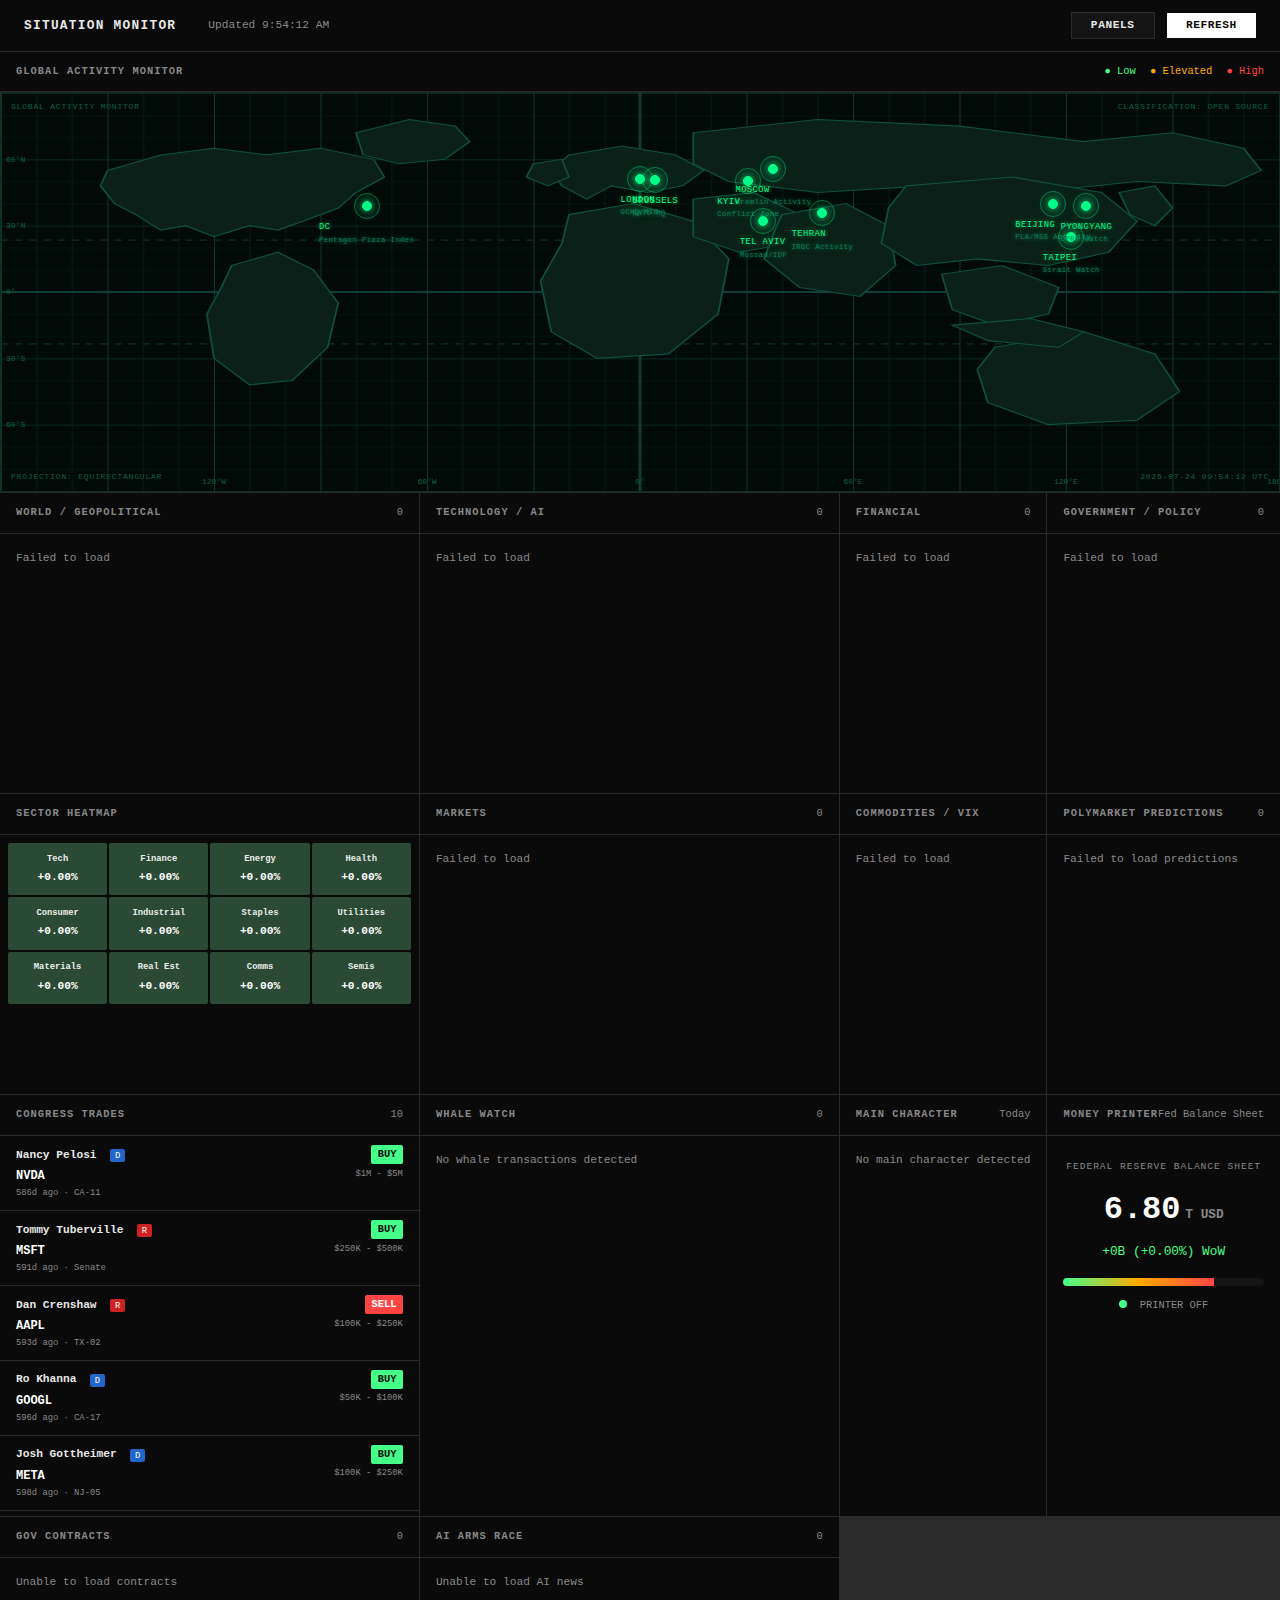
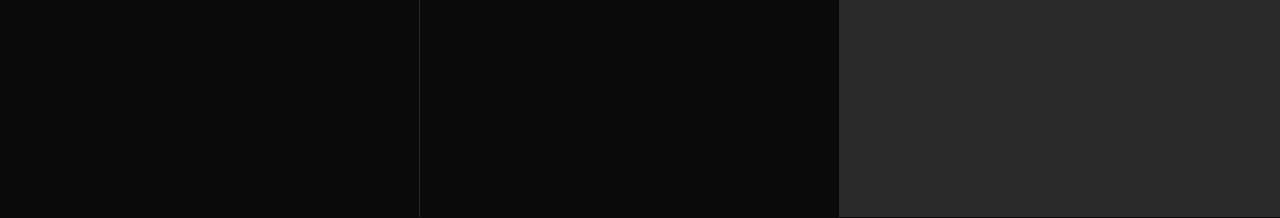
<file: index.html>
<!DOCTYPE html>
<html lang="en">
<head>
    <meta charset="UTF-8">
    <meta name="viewport" content="width=device-width, initial-scale=1.0">
    <title>Situation Monitor</title>
    <style>
        * {
            margin: 0;
            padding: 0;
            box-sizing: border-box;
        }

        :root {
            --bg: #0a0a0a;
            --surface: #141414;
            --border: #2a2a2a;
            --text: #e8e8e8;
            --text-dim: #888;
            --accent: #fff;
            --red: #ff4444;
            --green: #44ff88;
            --yellow: #ffaa00;
        }

        body {
            font-family: 'SF Mono', 'Monaco', 'Inconsolata', 'Fira Code', monospace;
            background: var(--bg);
            color: var(--text);
            font-size: 12px;
            line-height: 1.5;
        }

        .header {
            position: sticky;
            top: 0;
            background: var(--bg);
            border-bottom: 1px solid var(--border);
            padding: 0.75rem 1.5rem;
            display: flex;
            justify-content: space-between;
            align-items: center;
            z-index: 100;
        }

        .header-left {
            display: flex;
            align-items: center;
            gap: 2rem;
        }

        .title {
            font-size: 0.8rem;
            font-weight: bold;
            letter-spacing: 0.1em;
            text-transform: uppercase;
        }

        .status {
            font-size: 0.7rem;
            color: var(--text-dim);
        }

        .status.loading {
            color: var(--accent);
        }

        .header-right {
            display: flex;
            align-items: center;
            gap: 0.75rem;
        }

        .refresh-btn, .settings-btn {
            background: var(--accent);
            color: var(--bg);
            border: none;
            padding: 0.4rem 1.2rem;
            font-family: inherit;
            font-size: 0.7rem;
            font-weight: bold;
            letter-spacing: 0.05em;
            text-transform: uppercase;
            cursor: pointer;
            transition: opacity 0.2s;
        }

        .settings-btn {
            background: var(--surface);
            color: var(--text);
            border: 1px solid var(--border);
        }

        .refresh-btn:hover, .settings-btn:hover {
            opacity: 0.8;
        }

        .refresh-btn:disabled {
            opacity: 0.5;
            cursor: not-allowed;
        }

        /* Settings Modal */
        .settings-modal {
            display: none;
            position: fixed;
            top: 0;
            left: 0;
            right: 0;
            bottom: 0;
            background: rgba(0,0,0,0.8);
            z-index: 1000;
            justify-content: center;
            align-items: center;
        }

        .settings-modal.open {
            display: flex;
        }

        .settings-content {
            background: var(--bg);
            border: 1px solid var(--border);
            padding: 1.5rem;
            max-width: 400px;
            width: 90%;
            max-height: 80vh;
            overflow-y: auto;
        }

        .settings-title {
            font-size: 0.8rem;
            font-weight: bold;
            letter-spacing: 0.1em;
            text-transform: uppercase;
            margin-bottom: 1rem;
            padding-bottom: 0.75rem;
            border-bottom: 1px solid var(--border);
        }

        .settings-section {
            margin-bottom: 1rem;
        }

        .settings-section-title {
            font-size: 0.65rem;
            color: var(--text-dim);
            text-transform: uppercase;
            letter-spacing: 0.1em;
            margin-bottom: 0.5rem;
        }

        .panel-toggle-item {
            display: flex;
            align-items: center;
            justify-content: space-between;
            padding: 0.5rem 0;
            border-bottom: 1px solid var(--border);
        }

        .panel-toggle-item label {
            font-size: 0.75rem;
            cursor: pointer;
        }

        .toggle-switch {
            position: relative;
            width: 36px;
            height: 20px;
            background: var(--surface);
            border-radius: 10px;
            cursor: pointer;
            transition: background 0.2s;
        }

        .toggle-switch.on {
            background: var(--green);
        }

        .toggle-switch::after {
            content: '';
            position: absolute;
            top: 2px;
            left: 2px;
            width: 16px;
            height: 16px;
            background: var(--text);
            border-radius: 50%;
            transition: transform 0.2s;
        }

        .toggle-switch.on::after {
            transform: translateX(16px);
        }

        .settings-close {
            margin-top: 1rem;
            width: 100%;
            padding: 0.6rem;
            background: var(--accent);
            color: var(--bg);
            border: none;
            font-family: inherit;
            font-size: 0.7rem;
            font-weight: bold;
            letter-spacing: 0.05em;
            text-transform: uppercase;
            cursor: pointer;
        }

        .dashboard {
            display: grid;
            grid-template-columns: repeat(4, 1fr);
            grid-template-rows: auto auto;
            gap: 1px;
            background: var(--border);
        }

        .panel {
            background: var(--bg);
            display: flex;
            flex-direction: column;
            min-height: 300px;
            transition: min-height 0.2s, opacity 0.2s;
        }

        .panel.hidden {
            min-height: 0;
            display: none;
        }

        .panel.wide {
            grid-column: span 2;
        }

        .panel-header {
            padding: 0.75rem 1rem;
            border-bottom: 1px solid var(--border);
            display: flex;
            justify-content: space-between;
            align-items: center;
            cursor: pointer;
            user-select: none;
        }

        .panel-header:hover {
            background: var(--surface);
        }

        .panel-header-left {
            display: flex;
            align-items: center;
            gap: 0.5rem;
        }

        .panel-toggle {
            font-size: 0.6rem;
            color: var(--text-dim);
            transition: transform 0.2s;
        }

        .panel.collapsed .panel-toggle {
            transform: rotate(-90deg);
        }

        .panel-title {
            font-size: 0.65rem;
            font-weight: bold;
            letter-spacing: 0.1em;
            text-transform: uppercase;
            color: var(--text-dim);
        }

        .panel-count {
            font-size: 0.65rem;
            color: var(--text-dim);
        }

        .panel-content {
            flex: 1;
            overflow-y: auto;
            max-height: 380px;
            transition: max-height 0.2s;
        }

        .panel.collapsed .panel-content {
            max-height: 0;
            overflow: hidden;
        }

        .panel.collapsed {
            min-height: auto;
        }

        .item {
            padding: 0.6rem 1rem;
            border-bottom: 1px solid var(--border);
            cursor: pointer;
            transition: background 0.2s;
        }

        .item:hover {
            background: var(--surface);
        }

        .item.alert {
            border-left: 2px solid var(--yellow);
        }

        .item-source {
            font-size: 0.55rem;
            color: var(--text-dim);
            text-transform: uppercase;
            letter-spacing: 0.05em;
            margin-bottom: 0.15rem;
        }

        .item-title {
            font-size: 0.75rem;
            font-weight: normal;
            color: var(--text);
            text-decoration: none;
            display: block;
        }

        .item-title:hover {
            color: var(--accent);
        }

        .item-time {
            font-size: 0.55rem;
            color: var(--text-dim);
            margin-top: 0.3rem;
        }

        .alert-tag {
            font-size: 0.5rem;
            background: var(--yellow);
            color: var(--bg);
            padding: 0.1rem 0.3rem;
            margin-left: 0.5rem;
            font-weight: bold;
        }

        /* Markets Panel */
        .market-item {
            padding: 0.5rem 1rem;
            border-bottom: 1px solid var(--border);
            display: flex;
            justify-content: space-between;
            align-items: center;
        }

        .market-name {
            font-size: 0.7rem;
            font-weight: bold;
        }

        .market-symbol {
            font-size: 0.55rem;
            color: var(--text-dim);
        }

        .market-data {
            text-align: right;
        }

        .market-price {
            font-size: 0.75rem;
            font-weight: bold;
        }

        .market-change {
            font-size: 0.65rem;
        }

        .market-change.up {
            color: var(--green);
        }

        .market-change.down {
            color: var(--red);
        }

        /* Sector Heatmap */
        .heatmap {
            display: grid;
            grid-template-columns: repeat(4, 1fr);
            gap: 2px;
            padding: 0.5rem;
        }

        .heatmap-cell {
            padding: 0.6rem 0.4rem;
            text-align: center;
            font-size: 0.6rem;
            font-weight: bold;
            border-radius: 2px;
        }

        .heatmap-cell .sector-name {
            font-size: 0.55rem;
            opacity: 0.9;
            margin-bottom: 0.2rem;
        }

        .heatmap-cell .sector-change {
            font-size: 0.7rem;
        }

        .heatmap-cell.up-3 { background: #0d5a2d; color: #fff; }
        .heatmap-cell.up-2 { background: #157a3c; color: #fff; }
        .heatmap-cell.up-1 { background: #1d9a4b; color: #fff; }
        .heatmap-cell.up-0 { background: #2a4a35; color: #fff; }
        .heatmap-cell.down-0 { background: #4a2a2a; color: #fff; }
        .heatmap-cell.down-1 { background: #8a3a3a; color: #fff; }
        .heatmap-cell.down-2 { background: #aa3333; color: #fff; }
        .heatmap-cell.down-3 { background: #cc2222; color: #fff; }

        /* Polymarket */
        .prediction-item {
            padding: 0.6rem 1rem;
            border-bottom: 1px solid var(--border);
            display: flex;
            justify-content: space-between;
            align-items: center;
            gap: 1rem;
        }

        .prediction-question {
            font-size: 0.75rem;
            flex: 1;
            color: var(--text);
        }

        .prediction-odds {
            display: flex;
            gap: 0.5rem;
            flex-shrink: 0;
        }

        .prediction-yes, .prediction-no {
            padding: 0.25rem 0.5rem;
            font-size: 0.65rem;
            font-weight: bold;
            border-radius: 2px;
        }

        .prediction-yes {
            background: var(--green);
            color: var(--bg);
        }

        .prediction-no {
            background: var(--red);
            color: #fff;
        }

        .prediction-volume {
            font-size: 0.55rem;
            color: var(--text-dim);
            margin-top: 0.25rem;
        }

        .error-msg {
            padding: 1rem;
            color: var(--text-dim);
            font-size: 0.7rem;
        }

        /* Global Map - Situation Room Style */
        .world-map {
            width: 100%;
            height: 400px;
            position: relative;
            background: #020a08;
            overflow: hidden;
            border: 1px solid #0a3020;
        }

        .world-map::before {
            content: '';
            position: absolute;
            top: 0;
            left: 0;
            right: 0;
            bottom: 0;
            background: repeating-linear-gradient(
                0deg,
                transparent,
                transparent 2px,
                rgba(0, 40, 30, 0.03) 2px,
                rgba(0, 40, 30, 0.03) 4px
            );
            pointer-events: none;
            z-index: 10;
        }

        .world-map svg {
            position: absolute;
            top: 0;
            left: 0;
            width: 100%;
            height: 100%;
        }

        .coord-label {
            position: absolute;
            font-size: 0.5rem;
            color: #0f6040;
            font-family: 'SF Mono', monospace;
            pointer-events: none;
            z-index: 5;
        }

        .coord-label.lat {
            left: 5px;
            transform: translateY(-50%);
        }

        .coord-label.lon {
            bottom: 3px;
            transform: translateX(-50%);
        }

        .map-corner-label {
            position: absolute;
            font-size: 0.5rem;
            color: #0f6040;
            font-family: 'SF Mono', monospace;
            letter-spacing: 0.1em;
            z-index: 15;
        }

        .map-corner-label.tl { top: 8px; left: 10px; }
        .map-corner-label.tr { top: 8px; right: 10px; }
        .map-corner-label.bl { bottom: 8px; left: 10px; }
        .map-corner-label.br { bottom: 8px; right: 10px; }

        .hotspot {
            position: absolute;
            transform: translate(-50%, -50%);
            pointer-events: none;
            z-index: 20;
        }

        .hotspot-dot {
            width: 10px;
            height: 10px;
            border-radius: 50%;
            position: relative;
            border: 1px solid;
        }

        .hotspot-dot::before {
            content: '';
            position: absolute;
            top: 50%;
            left: 50%;
            transform: translate(-50%, -50%);
            width: 100%;
            height: 100%;
            border-radius: 50%;
            animation: pulse-ring 2s ease-out infinite;
        }

        .hotspot-dot::after {
            content: '';
            position: absolute;
            top: 50%;
            left: 50%;
            transform: translate(-50%, -50%);
            width: 24px;
            height: 24px;
            border-radius: 50%;
            border: 1px solid;
            opacity: 0.4;
        }

        .hotspot.low .hotspot-dot {
            background: #00ff88;
            border-color: #00ff88;
            box-shadow: 0 0 10px #00ff88, 0 0 20px rgba(0,255,136,0.3);
        }
        .hotspot.low .hotspot-dot::before { background: #00ff88; }
        .hotspot.low .hotspot-dot::after { border-color: #00ff88; }

        .hotspot.elevated .hotspot-dot {
            background: #ffcc00;
            border-color: #ffcc00;
            box-shadow: 0 0 10px #ffcc00, 0 0 20px rgba(255,204,0,0.3);
        }
        .hotspot.elevated .hotspot-dot::before { background: #ffcc00; }
        .hotspot.elevated .hotspot-dot::after { border-color: #ffcc00; }

        .hotspot.high .hotspot-dot {
            background: #ff3333;
            border-color: #ff3333;
            box-shadow: 0 0 15px #ff3333, 0 0 30px rgba(255,51,51,0.4);
            animation: glow-high 1s ease-in-out infinite alternate;
        }
        .hotspot.high .hotspot-dot::before { background: #ff3333; }
        .hotspot.high .hotspot-dot::after { border-color: #ff3333; animation: target-lock 1.5s linear infinite; }

        @keyframes pulse-ring {
            0% { width: 100%; height: 100%; opacity: 0.6; }
            100% { width: 250%; height: 250%; opacity: 0; }
        }

        @keyframes glow-high {
            from { box-shadow: 0 0 10px #ff3333, 0 0 20px rgba(255,51,51,0.3); }
            to { box-shadow: 0 0 20px #ff3333, 0 0 40px rgba(255,51,51,0.5); }
        }

        @keyframes target-lock {
            from { transform: translate(-50%, -50%) rotate(0deg); }
            to { transform: translate(-50%, -50%) rotate(360deg); }
        }

        .hotspot-label {
            position: absolute;
            top: 20px;
            left: 50%;
            transform: translateX(-50%);
            font-size: 0.55rem;
            font-family: 'SF Mono', monospace;
            color: #00ff88;
            white-space: nowrap;
            text-shadow: 0 0 5px rgba(0,255,136,0.5);
            text-transform: uppercase;
            letter-spacing: 0.05em;
        }

        .hotspot.elevated .hotspot-label { color: #ffcc00; text-shadow: 0 0 5px rgba(255,204,0,0.5); }
        .hotspot.high .hotspot-label { color: #ff3333; text-shadow: 0 0 5px rgba(255,51,51,0.5); }

        .hotspot-info {
            font-size: 0.45rem;
            color: #0a8060;
            text-transform: none;
        }

        .loading-msg {
            padding: 1rem;
            color: var(--text-dim);
            font-size: 0.7rem;
            animation: pulse 1.5s ease-in-out infinite;
        }

        @keyframes pulse {
            0%, 100% { opacity: 0.5; }
            50% { opacity: 1; }
        }

        /* Congressional Trades */
        .congress-item {
            padding: 0.6rem 1rem;
            border-bottom: 1px solid var(--border);
            display: flex;
            justify-content: space-between;
            align-items: flex-start;
            gap: 0.75rem;
        }

        .congress-info {
            flex: 1;
            min-width: 0;
        }

        .congress-name {
            font-size: 0.7rem;
            font-weight: bold;
            color: var(--text);
        }

        .congress-party {
            font-size: 0.55rem;
            padding: 0.1rem 0.3rem;
            border-radius: 2px;
            margin-left: 0.4rem;
        }

        .congress-party.D { background: #2266cc; color: #fff; }
        .congress-party.R { background: #cc2222; color: #fff; }
        .congress-party.I { background: #666; color: #fff; }

        .congress-ticker {
            font-size: 0.75rem;
            font-weight: bold;
            color: var(--accent);
            margin-top: 0.2rem;
        }

        .congress-meta {
            font-size: 0.55rem;
            color: var(--text-dim);
            margin-top: 0.15rem;
        }

        .congress-type {
            text-align: right;
        }

        .congress-action {
            font-size: 0.65rem;
            font-weight: bold;
            padding: 0.2rem 0.4rem;
            border-radius: 2px;
        }

        .congress-action.buy { background: var(--green); color: var(--bg); }
        .congress-action.sell { background: var(--red); color: #fff; }

        .congress-amount {
            font-size: 0.55rem;
            color: var(--text-dim);
            margin-top: 0.25rem;
        }

        /* Whale Watch */
        .whale-item {
            padding: 0.6rem 1rem;
            border-bottom: 1px solid var(--border);
        }

        .whale-header {
            display: flex;
            justify-content: space-between;
            align-items: center;
        }

        .whale-coin {
            font-size: 0.7rem;
            font-weight: bold;
        }

        .whale-amount {
            font-size: 0.75rem;
            font-weight: bold;
            color: var(--accent);
        }

        .whale-usd {
            font-size: 0.55rem;
            color: var(--text-dim);
        }

        .whale-flow {
            font-size: 0.6rem;
            color: var(--text-dim);
            margin-top: 0.2rem;
            display: flex;
            align-items: center;
            gap: 0.3rem;
        }

        .whale-flow .arrow {
            color: var(--yellow);
        }

        /* Main Character */
        .main-char-display {
            padding: 1.5rem 1rem;
            text-align: center;
        }

        .main-char-label {
            font-size: 0.6rem;
            color: var(--text-dim);
            text-transform: uppercase;
            letter-spacing: 0.1em;
            margin-bottom: 0.5rem;
        }

        .main-char-name {
            font-size: 1.5rem;
            font-weight: bold;
            color: var(--accent);
            margin-bottom: 0.3rem;
        }

        .main-char-count {
            font-size: 0.7rem;
            color: var(--text-dim);
        }

        .main-char-list {
            margin-top: 1rem;
            padding-top: 1rem;
            border-top: 1px solid var(--border);
        }

        .char-row {
            display: flex;
            justify-content: space-between;
            padding: 0.35rem 1rem;
            font-size: 0.7rem;
        }

        .char-row .rank {
            color: var(--text-dim);
            width: 1.5rem;
        }

        .char-row .name {
            flex: 1;
        }

        .char-row .mentions {
            color: var(--text-dim);
        }

        /* Contracts */
        .contract-item {
            padding: 0.6rem 1rem;
            border-bottom: 1px solid var(--border);
        }

        .contract-agency {
            font-size: 0.55rem;
            color: var(--text-dim);
            text-transform: uppercase;
            letter-spacing: 0.05em;
        }

        .contract-desc {
            font-size: 0.75rem;
            color: var(--text);
            margin-top: 0.2rem;
        }

        .contract-meta {
            display: flex;
            justify-content: space-between;
            margin-top: 0.3rem;
        }

        .contract-vendor {
            font-size: 0.6rem;
            color: var(--text-dim);
        }

        .contract-value {
            font-size: 0.7rem;
            font-weight: bold;
            color: var(--green);
        }

        /* AI Tracker */
        .ai-item {
            padding: 0.6rem 1rem;
            border-bottom: 1px solid var(--border);
        }

        .ai-source {
            font-size: 0.55rem;
            color: var(--text-dim);
            text-transform: uppercase;
            letter-spacing: 0.05em;
        }

        .ai-title {
            font-size: 0.75rem;
            color: var(--text);
            margin-top: 0.15rem;
        }

        .ai-date {
            font-size: 0.55rem;
            color: var(--text-dim);
            margin-top: 0.2rem;
        }

        /* Money Printer Gauge */
        .printer-gauge {
            padding: 1.5rem 1rem;
            text-align: center;
        }

        .printer-label {
            font-size: 0.6rem;
            color: var(--text-dim);
            text-transform: uppercase;
            letter-spacing: 0.1em;
            margin-bottom: 0.75rem;
        }

        .printer-value {
            font-size: 2rem;
            font-weight: bold;
            color: var(--accent);
        }

        .printer-unit {
            font-size: 0.8rem;
            color: var(--text-dim);
            margin-left: 0.3rem;
        }

        .printer-change {
            font-size: 0.8rem;
            margin-top: 0.5rem;
        }

        .printer-change.up { color: var(--red); }
        .printer-change.down { color: var(--green); }

        .printer-bar {
            margin-top: 1rem;
            height: 8px;
            background: var(--surface);
            border-radius: 4px;
            overflow: hidden;
        }

        .printer-fill {
            height: 100%;
            background: linear-gradient(90deg, var(--green), var(--yellow), var(--red));
            transition: width 0.5s ease;
        }

        .printer-status {
            margin-top: 0.75rem;
            font-size: 0.65rem;
            color: var(--text-dim);
        }

        .printer-indicator {
            display: inline-block;
            width: 8px;
            height: 8px;
            border-radius: 50%;
            margin-right: 0.4rem;
            animation: blink 1s infinite;
        }

        .printer-indicator.on { background: var(--red); }
        .printer-indicator.off { background: var(--green); }

        @keyframes blink {
            0%, 100% { opacity: 1; }
            50% { opacity: 0.4; }
        }

        .section-divider {
            padding: 0.4rem 1rem;
            background: var(--surface);
            font-size: 0.55rem;
            font-weight: bold;
            letter-spacing: 0.1em;
            text-transform: uppercase;
            color: var(--text-dim);
        }

        @media (max-width: 1400px) {
            .dashboard {
                grid-template-columns: repeat(2, 1fr);
            }
            .panel.wide {
                grid-column: span 1;
            }
        }

        @media (max-width: 768px) {
            .dashboard {
                grid-template-columns: 1fr;
            }

            .header {
                padding: 0.75rem 1rem;
            }

            .panel-content {
                max-height: 350px;
            }
        }
    </style>
</head>
<body>
    <header class="header">
        <div class="header-left">
            <h1 class="title">Situation Monitor</h1>
            <span class="status" id="status">Ready</span>
        </div>
        <div class="header-right">
            <button class="settings-btn" onclick="toggleSettings()">Panels</button>
            <button class="refresh-btn" id="refreshBtn" onclick="refreshAll()">Refresh</button>
        </div>
    </header>

    <!-- Settings Modal -->
    <div class="settings-modal" id="settingsModal" onclick="if(event.target === this) toggleSettings()">
        <div class="settings-content">
            <div class="settings-title">Panel Settings</div>
            <div class="settings-section">
                <div class="settings-section-title">Toggle Panels</div>
                <div id="panelToggles"></div>
            </div>
            <button class="settings-close" onclick="toggleSettings()">Close</button>
        </div>
    </div>

    <main class="dashboard">
        <!-- Global Intelligence Map -->
        <section class="panel" data-panel="map" style="grid-column: span 4;">
            <div class="panel-header">
                <span class="panel-title">Global Activity Monitor</span>
                <span class="panel-count" id="mapLegend">
                    <span style="color: var(--green);">● Low</span>
                    <span style="color: var(--yellow); margin-left: 0.5rem;">● Elevated</span>
                    <span style="color: var(--red); margin-left: 0.5rem;">● High</span>
                </span>
            </div>
            <div class="panel-content" id="mapPanel" style="max-height: none; height: 350px; overflow: hidden;">
                <div class="loading-msg">Loading map...</div>
            </div>
        </section>

        <!-- Political / World News -->
        <section class="panel" data-panel="politics">
            <div class="panel-header">
                <span class="panel-title">World / Geopolitical</span>
                <span class="panel-count" id="politicsCount">-</span>
            </div>
            <div class="panel-content" id="politicsPanel">
                <div class="loading-msg">Loading...</div>
            </div>
        </section>

        <!-- Technology News -->
        <section class="panel" data-panel="tech">
            <div class="panel-header">
                <span class="panel-title">Technology / AI</span>
                <span class="panel-count" id="techCount">-</span>
            </div>
            <div class="panel-content" id="techPanel">
                <div class="loading-msg">Loading...</div>
            </div>
        </section>

        <!-- Financial News -->
        <section class="panel" data-panel="finance">
            <div class="panel-header">
                <span class="panel-title">Financial</span>
                <span class="panel-count" id="financeCount">-</span>
            </div>
            <div class="panel-content" id="financePanel">
                <div class="loading-msg">Loading...</div>
            </div>
        </section>

        <!-- Government / Policy -->
        <section class="panel" data-panel="gov">
            <div class="panel-header">
                <span class="panel-title">Government / Policy</span>
                <span class="panel-count" id="govCount">-</span>
            </div>
            <div class="panel-content" id="govPanel">
                <div class="loading-msg">Loading...</div>
            </div>
        </section>

        <!-- Sector Heatmap -->
        <section class="panel" data-panel="heatmap">
            <div class="panel-header">
                <span class="panel-title">Sector Heatmap</span>
            </div>
            <div class="panel-content" id="heatmapPanel">
                <div class="loading-msg">Loading...</div>
            </div>
        </section>

        <!-- Markets -->
        <section class="panel wide" data-panel="markets">
            <div class="panel-header">
                <span class="panel-title">Markets</span>
                <span class="panel-count" id="marketsCount">-</span>
            </div>
            <div class="panel-content" id="marketsPanel">
                <div class="loading-msg">Loading...</div>
            </div>
        </section>

        <!-- Commodities -->
        <section class="panel" data-panel="commodities">
            <div class="panel-header">
                <span class="panel-title">Commodities / VIX</span>
            </div>
            <div class="panel-content" id="commoditiesPanel">
                <div class="loading-msg">Loading...</div>
            </div>
        </section>

        <!-- Polymarket -->
        <section class="panel wide" data-panel="polymarket">
            <div class="panel-header">
                <span class="panel-title">Polymarket Predictions</span>
                <span class="panel-count" id="polymarketCount">-</span>
            </div>
            <div class="panel-content" id="polymarketPanel">
                <div class="loading-msg">Loading...</div>
            </div>
        </section>

        <!-- Congressional Trading -->
        <section class="panel" data-panel="congress">
            <div class="panel-header">
                <span class="panel-title">Congress Trades</span>
                <span class="panel-count" id="congressCount">-</span>
            </div>
            <div class="panel-content" id="congressPanel">
                <div class="loading-msg">Loading...</div>
            </div>
        </section>

        <!-- Whale Wallet Watch -->
        <section class="panel" data-panel="whales">
            <div class="panel-header">
                <span class="panel-title">Whale Watch</span>
                <span class="panel-count" id="whaleCount">-</span>
            </div>
            <div class="panel-content" id="whalePanel">
                <div class="loading-msg">Loading...</div>
            </div>
        </section>

        <!-- Main Character -->
        <section class="panel" data-panel="mainchar">
            <div class="panel-header">
                <span class="panel-title">Main Character</span>
                <span class="panel-count">Today</span>
            </div>
            <div class="panel-content" id="mainCharPanel">
                <div class="loading-msg">Loading...</div>
            </div>
        </section>

        <!-- Money Printer -->
        <section class="panel" data-panel="printer">
            <div class="panel-header">
                <span class="panel-title">Money Printer</span>
                <span class="panel-count">Fed Balance Sheet</span>
            </div>
            <div class="panel-content" id="printerPanel">
                <div class="loading-msg">Loading...</div>
            </div>
        </section>

        <!-- Government Contracts -->
        <section class="panel wide" data-panel="contracts">
            <div class="panel-header">
                <span class="panel-title">Gov Contracts</span>
                <span class="panel-count" id="contractsCount">-</span>
            </div>
            <div class="panel-content" id="contractsPanel">
                <div class="loading-msg">Loading...</div>
            </div>
        </section>

        <!-- AI Arms Race -->
        <section class="panel wide" data-panel="ai">
            <div class="panel-header">
                <span class="panel-title">AI Arms Race</span>
                <span class="panel-count" id="aiCount">-</span>
            </div>
            <div class="panel-content" id="aiPanel">
                <div class="loading-msg">Loading...</div>
            </div>
        </section>

    </main>

    <script>
        // Panel configuration with display names
        const PANELS = {
            map: { name: 'Global Map', priority: 1 },
            politics: { name: 'World / Geopolitical', priority: 1 },
            tech: { name: 'Technology / AI', priority: 1 },
            finance: { name: 'Financial', priority: 1 },
            gov: { name: 'Government / Policy', priority: 2 },
            heatmap: { name: 'Sector Heatmap', priority: 1 },
            markets: { name: 'Markets', priority: 1 },
            commodities: { name: 'Commodities / VIX', priority: 2 },
            polymarket: { name: 'Polymarket', priority: 2 },
            congress: { name: 'Congress Trades', priority: 3 },
            whales: { name: 'Whale Watch', priority: 3 },
            mainchar: { name: 'Main Character', priority: 2 },
            printer: { name: 'Money Printer', priority: 2 },
            contracts: { name: 'Gov Contracts', priority: 3 },
            ai: { name: 'AI Arms Race', priority: 3 }
        };

        // Load panel visibility from localStorage
        function getPanelSettings() {
            try {
                const saved = localStorage.getItem('situationMonitorPanels');
                return saved ? JSON.parse(saved) : {};
            } catch (e) {
                return {};
            }
        }

        // Save panel visibility to localStorage
        function savePanelSettings(settings) {
            try {
                localStorage.setItem('situationMonitorPanels', JSON.stringify(settings));
            } catch (e) {}
        }

        // Check if panel is enabled
        function isPanelEnabled(panelId) {
            const settings = getPanelSettings();
            return settings[panelId] !== false; // Default to enabled
        }

        // Toggle panel visibility
        function togglePanel(panelId) {
            const settings = getPanelSettings();
            settings[panelId] = !isPanelEnabled(panelId);
            savePanelSettings(settings);
            applyPanelSettings();
            updateSettingsUI();
        }

        // Apply panel settings to DOM
        function applyPanelSettings() {
            document.querySelectorAll('[data-panel]').forEach(panel => {
                const panelId = panel.dataset.panel;
                if (isPanelEnabled(panelId)) {
                    panel.classList.remove('hidden');
                } else {
                    panel.classList.add('hidden');
                }
            });
        }

        // Toggle settings modal
        function toggleSettings() {
            const modal = document.getElementById('settingsModal');
            modal.classList.toggle('open');
            if (modal.classList.contains('open')) {
                updateSettingsUI();
            }
        }

        // Update settings UI
        function updateSettingsUI() {
            const container = document.getElementById('panelToggles');
            container.innerHTML = Object.entries(PANELS).map(([id, config]) => {
                const enabled = isPanelEnabled(id);
                return `
                    <div class="panel-toggle-item">
                        <label onclick="togglePanel('${id}')">${config.name}</label>
                        <div class="toggle-switch ${enabled ? 'on' : ''}" onclick="togglePanel('${id}')"></div>
                    </div>
                `;
            }).join('');
        }

        // Initialize panel settings on load
        document.addEventListener('DOMContentLoaded', applyPanelSettings);

        const CORS_PROXIES = [
            'https://corsproxy.io/?',
            'https://api.allorigins.win/raw?url='
        ];

        // Geopolitical alert keywords
        const ALERT_KEYWORDS = [
            'war', 'invasion', 'military', 'nuclear', 'sanctions', 'missile',
            'attack', 'troops', 'conflict', 'strike', 'bomb', 'casualties',
            'ceasefire', 'treaty', 'nato', 'coup', 'martial law', 'emergency',
            'assassination', 'terrorist', 'hostage', 'evacuation'
        ];

        // RSS Feed sources
        const FEEDS = {
            politics: [
                { name: 'BBC World', url: 'https://feeds.bbci.co.uk/news/world/rss.xml' },
                { name: 'NPR News', url: 'https://feeds.npr.org/1001/rss.xml' },
                { name: 'Guardian World', url: 'https://www.theguardian.com/world/rss' },
                { name: 'Reuters World', url: 'https://www.reutersagency.com/feed/?taxonomy=best-sectors&post_type=best' }
            ],
            tech: [
                { name: 'Hacker News', url: 'https://hnrss.org/frontpage' },
                { name: 'Ars Technica', url: 'https://feeds.arstechnica.com/arstechnica/technology-lab' },
                { name: 'The Verge', url: 'https://www.theverge.com/rss/index.xml' },
                { name: 'MIT Tech Review', url: 'https://www.technologyreview.com/feed/' },
                { name: 'ArXiv AI', url: 'https://rss.arxiv.org/rss/cs.AI' },
                { name: 'OpenAI Blog', url: 'https://openai.com/blog/rss.xml' }
            ],
            finance: [
                { name: 'CNBC', url: 'https://www.cnbc.com/id/100003114/device/rss/rss.html' },
                { name: 'MarketWatch', url: 'https://feeds.marketwatch.com/marketwatch/topstories' },
                { name: 'Yahoo Finance', url: 'https://finance.yahoo.com/news/rssindex' },
                { name: 'Reuters Business', url: 'https://www.reutersagency.com/feed/?best-topics=business-finance&post_type=best' },
                { name: 'FT', url: 'https://www.ft.com/rss/home' }
            ],
            gov: [
                { name: 'White House', url: 'https://www.whitehouse.gov/feed/' },
                { name: 'Federal Reserve', url: 'https://www.federalreserve.gov/feeds/press_all.xml' },
                { name: 'SEC Announcements', url: 'https://www.sec.gov/news/pressreleases.rss' },
                { name: 'Treasury', url: 'https://home.treasury.gov/system/files/136/treasury-rss.xml' },
                { name: 'State Dept', url: 'https://www.state.gov/rss-feed/press-releases/feed/' }
            ]
        };

        // Sector ETFs for heatmap
        const SECTORS = [
            { symbol: 'XLK', name: 'Tech' },
            { symbol: 'XLF', name: 'Finance' },
            { symbol: 'XLE', name: 'Energy' },
            { symbol: 'XLV', name: 'Health' },
            { symbol: 'XLY', name: 'Consumer' },
            { symbol: 'XLI', name: 'Industrial' },
            { symbol: 'XLP', name: 'Staples' },
            { symbol: 'XLU', name: 'Utilities' },
            { symbol: 'XLB', name: 'Materials' },
            { symbol: 'XLRE', name: 'Real Est' },
            { symbol: 'XLC', name: 'Comms' },
            { symbol: 'SMH', name: 'Semis' }
        ];

        // Commodities and VIX
        const COMMODITIES = [
            { symbol: '^VIX', name: 'VIX', display: 'VIX' },
            { symbol: 'GC=F', name: 'Gold', display: 'GOLD' },
            { symbol: 'CL=F', name: 'Crude Oil', display: 'OIL' },
            { symbol: 'NG=F', name: 'Natural Gas', display: 'NATGAS' },
            { symbol: 'SI=F', name: 'Silver', display: 'SILVER' },
            { symbol: 'HG=F', name: 'Copper', display: 'COPPER' }
        ];

        // Fetch with proxy
        async function fetchWithProxy(url) {
            for (let i = 0; i < CORS_PROXIES.length; i++) {
                try {
                    const proxy = CORS_PROXIES[i];
                    const response = await fetch(proxy + encodeURIComponent(url), {
                        headers: { 'Accept': 'application/rss+xml, application/xml, text/xml, */*' }
                    });
                    if (response.ok) {
                        return await response.text();
                    }
                } catch (e) {
                    console.log(`Proxy ${i} failed, trying next...`);
                }
            }
            throw new Error('All proxies failed');
        }

        // Check for alert keywords
        function hasAlertKeyword(title) {
            const lower = title.toLowerCase();
            return ALERT_KEYWORDS.some(kw => lower.includes(kw));
        }

        // Parse RSS feed
        async function fetchFeed(source) {
            try {
                const text = await fetchWithProxy(source.url);
                const parser = new DOMParser();
                const xml = parser.parseFromString(text, 'text/xml');

                const parseError = xml.querySelector('parsererror');
                if (parseError) {
                    console.error(`Parse error for ${source.name}`);
                    return [];
                }

                let items = xml.querySelectorAll('item');
                if (items.length === 0) {
                    items = xml.querySelectorAll('entry');
                }

                return Array.from(items).slice(0, 5).map(item => {
                    let link = '';
                    const linkEl = item.querySelector('link');
                    if (linkEl) {
                        link = linkEl.getAttribute('href') || linkEl.textContent || '';
                    }
                    link = link.trim();

                    const title = (item.querySelector('title')?.textContent || 'No title').trim();
                    const pubDate = item.querySelector('pubDate')?.textContent ||
                                   item.querySelector('published')?.textContent ||
                                   item.querySelector('updated')?.textContent || '';

                    return {
                        source: source.name,
                        title,
                        link,
                        pubDate,
                        isAlert: hasAlertKeyword(title)
                    };
                });
            } catch (error) {
                console.error(`Error fetching ${source.name}:`, error);
                return [];
            }
        }

        // Fetch all feeds for a category
        async function fetchCategory(feeds) {
            const results = await Promise.all(feeds.map(fetchFeed));
            const items = results.flat();

            items.sort((a, b) => {
                // Alerts first, then by date
                if (a.isAlert && !b.isAlert) return -1;
                if (!a.isAlert && b.isAlert) return 1;
                const dateA = new Date(a.pubDate);
                const dateB = new Date(b.pubDate);
                return dateB - dateA;
            });

            return items.slice(0, 20);
        }

        // Fetch stock quote
        async function fetchQuote(symbol) {
            try {
                const text = await fetchWithProxy(`https://query1.finance.yahoo.com/v8/finance/chart/${symbol}`);
                const data = JSON.parse(text);
                if (data.chart?.result?.[0]) {
                    const meta = data.chart.result[0].meta;
                    const change = ((meta.regularMarketPrice - meta.previousClose) / meta.previousClose) * 100;
                    return { price: meta.regularMarketPrice, change };
                }
            } catch (error) {
                console.error(`Error fetching ${symbol}:`, error);
            }
            return null;
        }

        // Fetch market data
        async function fetchMarkets() {
            const markets = [];

            const symbols = [
                { symbol: '^GSPC', name: 'S&P 500', display: 'SPX' },
                { symbol: '^DJI', name: 'Dow Jones', display: 'DJI' },
                { symbol: '^IXIC', name: 'NASDAQ', display: 'NDX' },
                { symbol: 'AAPL', name: 'Apple', display: 'AAPL' },
                { symbol: 'MSFT', name: 'Microsoft', display: 'MSFT' },
                { symbol: 'NVDA', name: 'NVIDIA', display: 'NVDA' },
                { symbol: 'GOOGL', name: 'Alphabet', display: 'GOOGL' },
                { symbol: 'AMZN', name: 'Amazon', display: 'AMZN' },
                { symbol: 'META', name: 'Meta', display: 'META' },
                { symbol: 'BRK-B', name: 'Berkshire', display: 'BRK.B' },
                { symbol: 'TSM', name: 'TSMC', display: 'TSM' },
                { symbol: 'LLY', name: 'Eli Lilly', display: 'LLY' },
                { symbol: 'TSLA', name: 'Tesla', display: 'TSLA' },
                { symbol: 'AVGO', name: 'Broadcom', display: 'AVGO' },
                { symbol: 'WMT', name: 'Walmart', display: 'WMT' },
                { symbol: 'JPM', name: 'JPMorgan', display: 'JPM' },
                { symbol: 'V', name: 'Visa', display: 'V' },
                { symbol: 'UNH', name: 'UnitedHealth', display: 'UNH' },
                { symbol: 'NVO', name: 'Novo Nordisk', display: 'NVO' },
                { symbol: 'XOM', name: 'Exxon', display: 'XOM' },
                { symbol: 'MA', name: 'Mastercard', display: 'MA' },
                { symbol: 'ORCL', name: 'Oracle', display: 'ORCL' },
                { symbol: 'PG', name: 'P&G', display: 'PG' },
                { symbol: 'COST', name: 'Costco', display: 'COST' },
                { symbol: 'JNJ', name: 'J&J', display: 'JNJ' },
                { symbol: 'HD', name: 'Home Depot', display: 'HD' },
                { symbol: 'NFLX', name: 'Netflix', display: 'NFLX' },
                { symbol: 'BAC', name: 'BofA', display: 'BAC' }
            ];

            const fetchStock = async (s) => {
                const quote = await fetchQuote(s.symbol);
                if (quote) {
                    return { name: s.name, symbol: s.display, price: quote.price, change: quote.change };
                }
                return null;
            };

            const stockResults = await Promise.all(symbols.map(fetchStock));
            stockResults.forEach(r => { if (r) markets.push(r); });

            // Crypto
            try {
                const cryptoResponse = await fetch('https://api.coingecko.com/api/v3/simple/price?ids=bitcoin,ethereum,solana&vs_currencies=usd&include_24hr_change=true');
                const crypto = await cryptoResponse.json();

                if (crypto.bitcoin) markets.push({ name: 'Bitcoin', symbol: 'BTC', price: crypto.bitcoin.usd, change: crypto.bitcoin.usd_24h_change });
                if (crypto.ethereum) markets.push({ name: 'Ethereum', symbol: 'ETH', price: crypto.ethereum.usd, change: crypto.ethereum.usd_24h_change });
                if (crypto.solana) markets.push({ name: 'Solana', symbol: 'SOL', price: crypto.solana.usd, change: crypto.solana.usd_24h_change });
            } catch (error) {
                console.error('Error fetching crypto:', error);
            }

            return markets;
        }

        // Fetch sector heatmap data
        async function fetchSectors() {
            const results = await Promise.all(SECTORS.map(async (s) => {
                const quote = await fetchQuote(s.symbol);
                if (quote) {
                    return { name: s.name, symbol: s.symbol, change: quote.change };
                }
                return { name: s.name, symbol: s.symbol, change: 0 };
            }));
            return results;
        }

        // Fetch commodities and VIX
        async function fetchCommodities() {
            const results = [];
            for (const c of COMMODITIES) {
                const quote = await fetchQuote(c.symbol);
                if (quote) {
                    results.push({ name: c.name, symbol: c.display, price: quote.price, change: quote.change });
                }
            }
            return results;
        }

        // Intelligence hotspots with coordinates (x%, y% on map)
        const INTEL_HOTSPOTS = [
            { id: 'dc', name: 'DC', subtext: 'Pentagon Pizza Index', lat: 38.9, lon: -77.0, keywords: ['pentagon', 'white house', 'washington', 'us military', 'cia', 'nsa', 'biden', 'trump'] },
            { id: 'moscow', name: 'Moscow', subtext: 'Kremlin Activity', lat: 55.75, lon: 37.6, keywords: ['russia', 'putin', 'kremlin', 'moscow', 'russian'] },
            { id: 'beijing', name: 'Beijing', subtext: 'PLA/MSS Activity', lat: 39.9, lon: 116.4, keywords: ['china', 'beijing', 'chinese', 'xi jinping', 'taiwan strait', 'pla'] },
            { id: 'kyiv', name: 'Kyiv', subtext: 'Conflict Zone', lat: 50.45, lon: 30.5, keywords: ['ukraine', 'kyiv', 'zelensky', 'ukrainian', 'donbas', 'crimea'] },
            { id: 'taipei', name: 'Taipei', subtext: 'Strait Watch', lat: 25.03, lon: 121.5, keywords: ['taiwan', 'taipei', 'taiwanese', 'strait'] },
            { id: 'tehran', name: 'Tehran', subtext: 'IRGC Activity', lat: 35.7, lon: 51.4, keywords: ['iran', 'tehran', 'iranian', 'irgc', 'hezbollah', 'nuclear'] },
            { id: 'jerusalem', name: 'Tel Aviv', subtext: 'Mossad/IDF', lat: 32.07, lon: 34.78, keywords: ['israel', 'israeli', 'gaza', 'hamas', 'idf', 'netanyahu', 'mossad'] },
            { id: 'pyongyang', name: 'Pyongyang', subtext: 'DPRK Watch', lat: 39.03, lon: 125.75, keywords: ['north korea', 'kim jong', 'pyongyang', 'dprk', 'korean missile'] },
            { id: 'london', name: 'London', subtext: 'GCHQ/MI6', lat: 51.5, lon: -0.12, keywords: ['uk', 'britain', 'british', 'mi6', 'gchq', 'london'] },
            { id: 'brussels', name: 'Brussels', subtext: 'NATO HQ', lat: 50.85, lon: 4.35, keywords: ['nato', 'eu', 'european union', 'brussels'] }
        ];

        // Convert lat/lon to map position (simple equirectangular projection)
        function latLonToXY(lat, lon, width, height) {
            const x = ((lon + 180) / 360) * width;
            const y = ((90 - lat) / 180) * height;
            return { x, y };
        }

        // Analyze news for hotspot activity
        function analyzeHotspotActivity(allNews) {
            const results = {};

            INTEL_HOTSPOTS.forEach(spot => {
                let score = 0;
                let matchedHeadlines = [];

                allNews.forEach(item => {
                    const title = item.title.toLowerCase();
                    const matchedKeywords = spot.keywords.filter(kw => title.includes(kw));
                    if (matchedKeywords.length > 0) {
                        score += matchedKeywords.length;
                        if (item.isAlert) score += 3; // Boost for alert keywords
                        matchedHeadlines.push(item.title);
                    }
                });

                let level = 'low';
                if (score >= 8) level = 'high';
                else if (score >= 3) level = 'elevated';

                results[spot.id] = { level, score, headlines: matchedHeadlines.slice(0, 3) };
            });

            return results;
        }

        // Render the global map - Situation Room Style
        function renderGlobalMap(activityData) {
            const panel = document.getElementById('mapPanel');

            let hotspotsHTML = '';

            INTEL_HOTSPOTS.forEach(spot => {
                const activity = activityData[spot.id] || { level: 'low', score: 0 };
                const xPercent = ((spot.lon + 180) / 360) * 100;
                const yPercent = ((90 - spot.lat) / 180) * 100;

                hotspotsHTML += `
                    <div class="hotspot ${activity.level}" style="left: ${xPercent}%; top: ${yPercent}%;">
                        <div class="hotspot-dot"></div>
                        <div class="hotspot-label">
                            ${spot.name}
                            <div class="hotspot-info">${spot.subtext}</div>
                        </div>
                    </div>
                `;
            });

            // Generate coordinate labels
            let coordLabels = '';
            // Latitude labels (every 30 degrees)
            [-60, -30, 0, 30, 60].forEach(lat => {
                const yPercent = ((90 - lat) / 180) * 100;
                const label = lat === 0 ? '0°' : (lat > 0 ? `${lat}°N` : `${Math.abs(lat)}°S`);
                coordLabels += `<div class="coord-label lat" style="top: ${yPercent}%">${label}</div>`;
            });
            // Longitude labels (every 60 degrees)
            [-120, -60, 0, 60, 120, 180].forEach(lon => {
                const xPercent = ((lon + 180) / 360) * 100;
                const label = lon === 0 ? '0°' : (lon > 0 ? `${lon}°E` : `${Math.abs(lon)}°W`);
                coordLabels += `<div class="coord-label lon" style="left: ${xPercent}%">${label}</div>`;
            });

            // Tactical SVG map with proper grid
            const worldMapSVG = `<svg xmlns="http://www.w3.org/2000/svg" viewBox="0 0 360 180" preserveAspectRatio="none">
                <defs>
                    <pattern id="smallGrid" width="10" height="10" patternUnits="userSpaceOnUse">
                        <path d="M 10 0 L 0 0 0 10" fill="none" stroke="#0a2a20" stroke-width="0.3"/>
                    </pattern>
                    <pattern id="grid" width="30" height="30" patternUnits="userSpaceOnUse">
                        <rect width="30" height="30" fill="url(#smallGrid)"/>
                        <path d="M 30 0 L 0 0 0 30" fill="none" stroke="#0d3a2d" stroke-width="0.5"/>
                    </pattern>
                </defs>

                <!-- Background -->
                <rect width="360" height="180" fill="#020a08"/>

                <!-- Grid -->
                <rect width="360" height="180" fill="url(#grid)"/>

                <!-- Major grid lines -->
                <g stroke="#0f4035" stroke-width="0.8">
                    <!-- Equator -->
                    <line x1="0" y1="90" x2="360" y2="90"/>
                    <!-- Prime Meridian -->
                    <line x1="180" y1="0" x2="180" y2="180"/>
                    <!-- Tropics -->
                    <line x1="0" y1="66.5" x2="360" y2="66.5" stroke-dasharray="2,2" opacity="0.5"/>
                    <line x1="0" y1="113.5" x2="360" y2="113.5" stroke-dasharray="2,2" opacity="0.5"/>
                </g>

                <!-- Continents with glow effect -->
                <g fill="#0a2018" stroke="#0f5040" stroke-width="0.5">
                    <!-- North America -->
                    <path d="M30,35 L45,28 L60,25 L75,28 L90,25 L105,30 L108,38 L100,45 L95,52 L85,58 L78,62 L70,60 L60,65 L52,60 L45,62 L38,55 L32,50 L28,42Z"/>
                    <!-- Greenland -->
                    <path d="M100,18 L115,12 L128,15 L132,22 L125,30 L112,32 L102,28Z"/>
                    <!-- South America -->
                    <path d="M65,78 L78,72 L88,80 L95,95 L92,115 L82,130 L70,132 L60,120 L58,100 L62,88Z"/>
                    <!-- Europe -->
                    <path d="M160,28 L175,24 L190,28 L198,35 L192,42 L182,45 L172,42 L165,48 L158,42 L155,35Z"/>
                    <!-- UK -->
                    <path d="M150,32 L158,30 L160,38 L154,42 L148,38Z"/>
                    <!-- Africa -->
                    <path d="M160,55 L178,50 L195,58 L205,75 L202,100 L188,118 L168,120 L155,108 L152,85 L158,68Z"/>
                    <!-- Middle East -->
                    <path d="M195,48 L212,45 L225,55 L222,68 L208,72 L195,65Z"/>
                    <!-- Russia/North Asia -->
                    <path d="M195,18 L230,12 L270,15 L305,22 L330,18 L350,25 L355,35 L345,42 L320,40 L290,45 L260,42 L230,45 L205,40 L195,32Z"/>
                    <!-- South Asia / India -->
                    <path d="M220,55 L238,50 L250,60 L252,78 L242,92 L225,88 L215,75 L218,62Z"/>
                    <!-- China / East Asia -->
                    <path d="M255,42 L285,38 L310,45 L320,58 L312,72 L295,78 L275,75 L258,78 L248,68 L250,52Z"/>
                    <!-- Southeast Asia -->
                    <path d="M265,82 L282,78 L298,88 L295,100 L280,105 L268,98Z"/>
                    <!-- Japan -->
                    <path d="M315,45 L325,42 L330,52 L325,60 L318,55Z"/>
                    <!-- Australia -->
                    <path d="M280,115 L305,108 L325,118 L332,135 L320,148 L295,150 L278,140 L275,125Z"/>
                    <!-- Indonesia -->
                    <path d="M268,105 L290,102 L305,108 L298,115 L278,112Z"/>
                </g>
            </svg>`;

            const timestamp = new Date().toISOString().replace('T', ' ').substring(0, 19) + ' UTC';

            panel.innerHTML = `
                <div class="world-map">
                    ${worldMapSVG}
                    ${hotspotsHTML}
                    ${coordLabels}
                    <div class="map-corner-label tl">GLOBAL ACTIVITY MONITOR</div>
                    <div class="map-corner-label tr">CLASSIFICATION: OPEN SOURCE</div>
                    <div class="map-corner-label bl">PROJECTION: EQUIRECTANGULAR</div>
                    <div class="map-corner-label br">${timestamp}</div>
                </div>
            `;
        }

        // Fetch Congressional trades from multiple sources
        async function fetchCongressTrades() {
            // Try multiple sources in order of preference
            const sources = [
                {
                    name: 'QuiverQuant',
                    url: 'https://api.quiverquant.com/beta/live/housetrading',
                    parse: (data) => data.slice(0, 20).map(t => ({
                        name: t.Representative || t.Name || 'Unknown',
                        party: t.Party || '?',
                        ticker: t.Ticker || t.Symbol || '???',
                        type: (t.Transaction || t.Type || '').toLowerCase().includes('purchase') ? 'buy' : 'sell',
                        amount: t.Range || t.Amount || 'Unknown',
                        date: t.TransactionDate || t.Date,
                        district: t.District || ''
                    }))
                },
                {
                    name: 'CapitolTrades',
                    url: 'https://bff.capitoltrades.com/trades?page=1&pageSize=20',
                    parse: (data) => (data.data || data).slice(0, 20).map(t => ({
                        name: t.politician?.name || t.politicianName || 'Unknown',
                        party: t.politician?.party || t.party || '?',
                        ticker: t.asset?.assetTicker || t.ticker || '???',
                        type: (t.txType || t.type || '').toLowerCase().includes('buy') ||
                              (t.txType || t.type || '').toLowerCase().includes('purchase') ? 'buy' : 'sell',
                        amount: t.txAmount || t.amount || 'Unknown',
                        date: t.txDate || t.transactionDate,
                        district: t.politician?.chamber || ''
                    }))
                }
            ];

            for (const source of sources) {
                try {
                    const text = await fetchWithProxy(source.url);
                    const data = JSON.parse(text);
                    if (Array.isArray(data) ? data.length > 0 : (data.data && data.data.length > 0)) {
                        const trades = source.parse(Array.isArray(data) ? data : data.data || data);
                        if (trades.length > 0) {
                            console.log(`Congress trades loaded from ${source.name}`);
                            return trades;
                        }
                    }
                } catch (e) {
                    console.log(`${source.name} failed:`, e.message);
                }
            }

            // Fallback: Show recent notable trades (manually curated, updated periodically)
            // This ensures the panel always shows something useful
            return getRecentNotableTrades();
        }

        // Fallback data - notable recent congressional trades
        function getRecentNotableTrades() {
            // These are real recent trades that can be manually updated
            // Source: public Congressional disclosure records
            return [
                { name: 'Nancy Pelosi', party: 'D', ticker: 'NVDA', type: 'buy', amount: '$1M - $5M', date: '2024-12-15', district: 'CA-11' },
                { name: 'Tommy Tuberville', party: 'R', ticker: 'MSFT', type: 'buy', amount: '$250K - $500K', date: '2024-12-10', district: 'Senate' },
                { name: 'Dan Crenshaw', party: 'R', ticker: 'AAPL', type: 'sell', amount: '$100K - $250K', date: '2024-12-08', district: 'TX-02' },
                { name: 'Ro Khanna', party: 'D', ticker: 'GOOGL', type: 'buy', amount: '$50K - $100K', date: '2024-12-05', district: 'CA-17' },
                { name: 'Josh Gottheimer', party: 'D', ticker: 'META', type: 'buy', amount: '$100K - $250K', date: '2024-12-03', district: 'NJ-05' },
                { name: 'Marjorie Taylor Greene', party: 'R', ticker: 'TSLA', type: 'buy', amount: '$15K - $50K', date: '2024-11-28', district: 'GA-14' },
                { name: 'Michael McCaul', party: 'R', ticker: 'RTX', type: 'buy', amount: '$500K - $1M', date: '2024-11-25', district: 'TX-10' },
                { name: 'Suzan DelBene', party: 'D', ticker: 'AMZN', type: 'sell', amount: '$250K - $500K', date: '2024-11-20', district: 'WA-01' },
                { name: 'Mark Green', party: 'R', ticker: 'LMT', type: 'buy', amount: '$50K - $100K', date: '2024-11-18', district: 'TN-07' },
                { name: 'Kevin Hern', party: 'R', ticker: 'XOM', type: 'buy', amount: '$100K - $250K', date: '2024-11-15', district: 'OK-01' }
            ];
        }

        // Fetch whale transactions
        async function fetchWhaleTransactions() {
            try {
                // Use Blockchain.com API for recent large BTC transactions
                const text = await fetchWithProxy('https://blockchain.info/unconfirmed-transactions?format=json');
                const data = JSON.parse(text);

                // Filter for large transactions (> 10 BTC)
                const btcPrice = 100000; // Approximate, will be updated
                const whales = data.txs
                    .map(tx => {
                        const totalOut = tx.out.reduce((sum, o) => sum + o.value, 0) / 100000000;
                        return {
                            coin: 'BTC',
                            amount: totalOut,
                            usd: totalOut * btcPrice,
                            hash: tx.hash.substring(0, 8) + '...',
                            time: new Date(tx.time * 1000)
                        };
                    })
                    .filter(tx => tx.amount >= 10)
                    .sort((a, b) => b.amount - a.amount)
                    .slice(0, 15);

                return whales;
            } catch (error) {
                console.error('Error fetching whale transactions:', error);
                // Fallback: simulate with placeholder data showing the feature
                return [];
            }
        }

        // Calculate "Main Character" from news headlines
        function calculateMainCharacter(allNews) {
            // Common names and figures to track
            const namePatterns = [
                { pattern: /\btrump\b/gi, name: 'Trump' },
                { pattern: /\bbiden\b/gi, name: 'Biden' },
                { pattern: /\belon\b|\bmusk\b/gi, name: 'Elon Musk' },
                { pattern: /\bputin\b/gi, name: 'Putin' },
                { pattern: /\bzelensky\b/gi, name: 'Zelensky' },
                { pattern: /\bxi\s*jinping\b|\bxi\b/gi, name: 'Xi Jinping' },
                { pattern: /\bnetanyahu\b/gi, name: 'Netanyahu' },
                { pattern: /\bsam\s*altman\b/gi, name: 'Sam Altman' },
                { pattern: /\bmark\s*zuckerberg\b|\bzuckerberg\b/gi, name: 'Zuckerberg' },
                { pattern: /\bjeff\s*bezos\b|\bbezos\b/gi, name: 'Bezos' },
                { pattern: /\btim\s*cook\b/gi, name: 'Tim Cook' },
                { pattern: /\bsatya\s*nadella\b|\bnadella\b/gi, name: 'Satya Nadella' },
                { pattern: /\bsundar\s*pichai\b|\bpichai\b/gi, name: 'Sundar Pichai' },
                { pattern: /\bwarren\s*buffett\b|\bbuffett\b/gi, name: 'Warren Buffett' },
                { pattern: /\bjanet\s*yellen\b|\byellen\b/gi, name: 'Janet Yellen' },
                { pattern: /\bjerome\s*powell\b|\bpowell\b/gi, name: 'Jerome Powell' },
                { pattern: /\bkamala\s*harris\b|\bharris\b/gi, name: 'Kamala Harris' },
                { pattern: /\bnancy\s*pelosi\b|\bpelosi\b/gi, name: 'Nancy Pelosi' },
                { pattern: /\bjensen\s*huang\b|\bhuang\b/gi, name: 'Jensen Huang' },
                { pattern: /\bdario\s*amodei\b|\bamodei\b/gi, name: 'Dario Amodei' }
            ];

            const counts = {};

            allNews.forEach(item => {
                const text = item.title.toLowerCase();
                namePatterns.forEach(({ pattern, name }) => {
                    const matches = text.match(pattern);
                    if (matches) {
                        counts[name] = (counts[name] || 0) + matches.length;
                    }
                });
            });

            // Sort by mentions
            const sorted = Object.entries(counts)
                .sort((a, b) => b[1] - a[1])
                .slice(0, 10);

            return sorted;
        }

        // Fetch government contracts from USAspending
        async function fetchGovContracts() {
            try {
                // USAspending API for recent contract awards
                const response = await fetch('https://api.usaspending.gov/api/v2/search/spending_by_award/', {
                    method: 'POST',
                    headers: { 'Content-Type': 'application/json' },
                    body: JSON.stringify({
                        filters: {
                            time_period: [{ start_date: getDateDaysAgo(7), end_date: getToday() }],
                            award_type_codes: ['A', 'B', 'C', 'D'] // Contracts only
                        },
                        fields: ['Award ID', 'Recipient Name', 'Award Amount', 'Awarding Agency', 'Description', 'Start Date'],
                        limit: 15,
                        order: 'desc',
                        sort: 'Award Amount'
                    })
                });

                const data = await response.json();

                return (data.results || []).map(c => ({
                    agency: c['Awarding Agency'] || 'Unknown Agency',
                    vendor: c['Recipient Name'] || 'Unknown',
                    amount: c['Award Amount'] || 0,
                    description: c['Description'] || 'Contract Award',
                    date: c['Start Date']
                }));
            } catch (error) {
                console.error('Error fetching contracts:', error);
                return [];
            }
        }

        function getDateDaysAgo(days) {
            const d = new Date();
            d.setDate(d.getDate() - days);
            return d.toISOString().split('T')[0];
        }

        function getToday() {
            return new Date().toISOString().split('T')[0];
        }

        // AI RSS feeds for arms race tracking
        const AI_FEEDS = [
            { name: 'OpenAI', url: 'https://openai.com/blog/rss.xml' },
            { name: 'Anthropic', url: 'https://www.anthropic.com/rss.xml' },
            { name: 'Google AI', url: 'https://blog.google/technology/ai/rss/' },
            { name: 'DeepMind', url: 'https://deepmind.google/blog/rss.xml' },
            { name: 'Meta AI', url: 'https://ai.meta.com/blog/rss/' },
            { name: 'Hugging Face', url: 'https://huggingface.co/blog/feed.xml' }
        ];

        async function fetchAINews() {
            const results = await Promise.all(AI_FEEDS.map(async (source) => {
                try {
                    const text = await fetchWithProxy(source.url);
                    const parser = new DOMParser();
                    const xml = parser.parseFromString(text, 'text/xml');

                    let items = xml.querySelectorAll('item');
                    if (items.length === 0) items = xml.querySelectorAll('entry');

                    return Array.from(items).slice(0, 3).map(item => {
                        let link = '';
                        const linkEl = item.querySelector('link');
                        if (linkEl) link = linkEl.getAttribute('href') || linkEl.textContent || '';

                        return {
                            source: source.name,
                            title: item.querySelector('title')?.textContent?.trim() || 'No title',
                            link: link.trim(),
                            date: item.querySelector('pubDate')?.textContent ||
                                  item.querySelector('published')?.textContent || ''
                        };
                    });
                } catch (e) {
                    console.log(`Failed to fetch ${source.name}`);
                    return [];
                }
            }));

            return results.flat().sort((a, b) => new Date(b.date) - new Date(a.date)).slice(0, 15);
        }

        // Fetch Fed balance sheet from FRED
        async function fetchFedBalance() {
            try {
                // FRED API - Fed total assets (WALCL)
                const text = await fetchWithProxy('https://api.stlouisfed.org/fred/series/observations?series_id=WALCL&sort_order=desc&limit=10&file_type=json&api_key=DEMO');
                const data = JSON.parse(text);

                if (data.observations && data.observations.length >= 2) {
                    const latest = parseFloat(data.observations[0].value);
                    const previous = parseFloat(data.observations[1].value);
                    const change = latest - previous;
                    const changePercent = (change / previous) * 100;

                    // WALCL is in millions
                    return {
                        value: latest / 1000000, // Convert to trillions
                        change: change / 1000000,
                        changePercent,
                        date: data.observations[0].date,
                        // Historical high was ~9T in 2022
                        percentOfMax: (latest / 9000000) * 100
                    };
                }
            } catch (error) {
                console.error('Error fetching Fed balance:', error);
            }

            // Fallback with approximate current value
            return {
                value: 6.8,
                change: 0,
                changePercent: 0,
                date: new Date().toISOString().split('T')[0],
                percentOfMax: 75
            };
        }

        // Render functions for new panels
        function renderCongressTrades(trades) {
            const panel = document.getElementById('congressPanel');
            const count = document.getElementById('congressCount');

            if (trades.length === 0) {
                panel.innerHTML = '<div class="error-msg">Unable to load congressional trades</div>';
                count.textContent = '0';
                return;
            }

            panel.innerHTML = trades.map(t => `
                <div class="congress-item">
                    <div class="congress-info">
                        <div>
                            <span class="congress-name">${t.name}</span>
                            <span class="congress-party ${t.party}">${t.party}</span>
                        </div>
                        <div class="congress-ticker">${t.ticker}</div>
                        <div class="congress-meta">${timeAgo(t.date)} · ${t.district}</div>
                    </div>
                    <div class="congress-type">
                        <span class="congress-action ${t.type}">${t.type.toUpperCase()}</span>
                        <div class="congress-amount">${t.amount}</div>
                    </div>
                </div>
            `).join('');

            count.textContent = trades.length;
        }

        function renderWhaleWatch(whales) {
            const panel = document.getElementById('whalePanel');
            const count = document.getElementById('whaleCount');

            if (whales.length === 0) {
                panel.innerHTML = '<div class="error-msg">No whale transactions detected</div>';
                count.textContent = '0';
                return;
            }

            const formatAmount = (amt) => amt >= 1000 ? (amt / 1000).toFixed(1) + 'K' : amt.toFixed(2);
            const formatUSD = (usd) => {
                if (usd >= 1000000000) return '$' + (usd / 1000000000).toFixed(1) + 'B';
                if (usd >= 1000000) return '$' + (usd / 1000000).toFixed(1) + 'M';
                return '$' + (usd / 1000).toFixed(0) + 'K';
            };

            panel.innerHTML = whales.map(w => `
                <div class="whale-item">
                    <div class="whale-header">
                        <span class="whale-coin">${w.coin}</span>
                        <span class="whale-amount">${formatAmount(w.amount)} ${w.coin}</span>
                    </div>
                    <div class="whale-flow">
                        <span class="whale-usd">${formatUSD(w.usd)}</span>
                        <span class="arrow">→</span>
                        <span>${w.hash}</span>
                    </div>
                </div>
            `).join('');

            count.textContent = whales.length;
        }

        function renderMainCharacter(rankings) {
            const panel = document.getElementById('mainCharPanel');

            if (rankings.length === 0) {
                panel.innerHTML = '<div class="error-msg">No main character detected</div>';
                return;
            }

            const [topName, topCount] = rankings[0];

            panel.innerHTML = `
                <div class="main-char-display">
                    <div class="main-char-label">Today's Main Character</div>
                    <div class="main-char-name">${topName}</div>
                    <div class="main-char-count">${topCount} mentions in headlines</div>

                    <div class="main-char-list">
                        ${rankings.slice(1, 8).map((r, i) => `
                            <div class="char-row">
                                <span class="rank">${i + 2}.</span>
                                <span class="name">${r[0]}</span>
                                <span class="mentions">${r[1]}</span>
                            </div>
                        `).join('')}
                    </div>
                </div>
            `;
        }

        function renderGovContracts(contracts) {
            const panel = document.getElementById('contractsPanel');
            const count = document.getElementById('contractsCount');

            if (contracts.length === 0) {
                panel.innerHTML = '<div class="error-msg">Unable to load contracts</div>';
                count.textContent = '0';
                return;
            }

            const formatValue = (v) => {
                if (v >= 1000000000) return '$' + (v / 1000000000).toFixed(1) + 'B';
                if (v >= 1000000) return '$' + (v / 1000000).toFixed(1) + 'M';
                if (v >= 1000) return '$' + (v / 1000).toFixed(0) + 'K';
                return '$' + v.toFixed(0);
            };

            panel.innerHTML = contracts.map(c => `
                <div class="contract-item">
                    <div class="contract-agency">${c.agency}</div>
                    <div class="contract-desc">${c.description.substring(0, 100)}${c.description.length > 100 ? '...' : ''}</div>
                    <div class="contract-meta">
                        <span class="contract-vendor">${c.vendor}</span>
                        <span class="contract-value">${formatValue(c.amount)}</span>
                    </div>
                </div>
            `).join('');

            count.textContent = contracts.length;
        }

        function renderAINews(items) {
            const panel = document.getElementById('aiPanel');
            const count = document.getElementById('aiCount');

            if (items.length === 0) {
                panel.innerHTML = '<div class="error-msg">Unable to load AI news</div>';
                count.textContent = '0';
                return;
            }

            panel.innerHTML = items.map(item => `
                <div class="ai-item">
                    <div class="ai-source">${item.source}</div>
                    <a class="ai-title item-title" href="${item.link}" target="_blank">${item.title}</a>
                    <div class="ai-date">${timeAgo(item.date)}</div>
                </div>
            `).join('');

            count.textContent = items.length;
        }

        function renderMoneyPrinter(data) {
            const panel = document.getElementById('printerPanel');

            const isExpanding = data.change > 0;
            const status = isExpanding ? 'PRINTER ON' : 'PRINTER OFF';

            panel.innerHTML = `
                <div class="printer-gauge">
                    <div class="printer-label">Federal Reserve Balance Sheet</div>
                    <div class="printer-value">
                        ${data.value.toFixed(2)}<span class="printer-unit">T USD</span>
                    </div>
                    <div class="printer-change ${isExpanding ? 'up' : 'down'}">
                        ${data.change >= 0 ? '+' : ''}${(data.change * 1000).toFixed(0)}B (${data.changePercent >= 0 ? '+' : ''}${data.changePercent.toFixed(2)}%) WoW
                    </div>
                    <div class="printer-bar">
                        <div class="printer-fill" style="width: ${Math.min(data.percentOfMax, 100)}%"></div>
                    </div>
                    <div class="printer-status">
                        <span class="printer-indicator ${isExpanding ? 'on' : 'off'}"></span>
                        ${status}
                    </div>
                </div>
            `;
        }

        // Fetch Polymarket predictions
        async function fetchPolymarket() {
            try {
                const text = await fetchWithProxy('https://gamma-api.polymarket.com/markets?closed=false&order=volume&ascending=false&limit=25');
                const data = JSON.parse(text);

                if (!Array.isArray(data)) {
                    console.error('Polymarket response is not an array');
                    return [];
                }

                // Parse markets with flexible field handling
                const markets = data
                    .filter(m => {
                        const vol = parseFloat(m.volume || m.volumeNum || 0);
                        return m.question && vol > 1000;
                    })
                    .slice(0, 15)
                    .map(m => {
                        // Handle different price formats
                        let yesPrice = 0;
                        if (m.outcomePrices && Array.isArray(m.outcomePrices)) {
                            yesPrice = parseFloat(m.outcomePrices[0]) || 0;
                        } else if (m.bestBid !== undefined) {
                            yesPrice = parseFloat(m.bestBid) || 0;
                        } else if (m.lastTradePrice !== undefined) {
                            yesPrice = parseFloat(m.lastTradePrice) || 0;
                        }

                        // Ensure price is in 0-1 range, convert to percentage
                        if (yesPrice > 1) yesPrice = yesPrice / 100;
                        const yesPct = Math.round(yesPrice * 100);

                        return {
                            question: m.question,
                            yes: yesPct,
                            volume: parseFloat(m.volume || m.volumeNum || 0),
                            slug: m.slug || m.id
                        };
                    });

                return markets;
            } catch (error) {
                console.error('Error fetching Polymarket:', error);
                return [];
            }
        }

        // Format relative time
        function timeAgo(dateString) {
            if (!dateString) return '';
            const date = new Date(dateString);
            const now = new Date();
            const seconds = Math.floor((now - date) / 1000);

            if (seconds < 60) return 'just now';
            if (seconds < 3600) return Math.floor(seconds / 60) + 'm ago';
            if (seconds < 86400) return Math.floor(seconds / 3600) + 'h ago';
            return Math.floor(seconds / 86400) + 'd ago';
        }

        // Render news items
        function renderNews(items, panelId, countId) {
            const panel = document.getElementById(panelId);
            const count = document.getElementById(countId);

            if (items.length === 0) {
                panel.innerHTML = '<div class="error-msg">Failed to load</div>';
                count.textContent = '0';
                return;
            }

            panel.innerHTML = items.map(item => `
                <div class="item ${item.isAlert ? 'alert' : ''}">
                    <div class="item-source">${item.source}${item.isAlert ? '<span class="alert-tag">ALERT</span>' : ''}</div>
                    <a class="item-title" href="${item.link}" target="_blank">${item.title}</a>
                    <div class="item-time">${timeAgo(item.pubDate)}</div>
                </div>
            `).join('');

            count.textContent = items.length;
        }

        // Render markets
        function renderMarkets(markets) {
            const panel = document.getElementById('marketsPanel');
            const count = document.getElementById('marketsCount');

            if (markets.length === 0) {
                panel.innerHTML = '<div class="error-msg">Failed to load</div>';
                count.textContent = '0';
                return;
            }

            panel.innerHTML = markets.map(m => {
                const changeClass = m.change > 0 ? 'up' : m.change < 0 ? 'down' : '';
                const changeText = m.change !== null ? `${m.change > 0 ? '+' : ''}${m.change.toFixed(2)}%` : '-';
                const priceDisplay = typeof m.price === 'number' && m.price > 100
                    ? m.price.toLocaleString('en-US', { maximumFractionDigits: 0 })
                    : m.price?.toFixed(2);

                return `
                    <div class="market-item">
                        <div>
                            <div class="market-name">${m.name}</div>
                            <div class="market-symbol">${m.symbol}</div>
                        </div>
                        <div class="market-data">
                            <div class="market-price">$${priceDisplay}</div>
                            <div class="market-change ${changeClass}">${changeText}</div>
                        </div>
                    </div>
                `;
            }).join('');

            count.textContent = markets.length;
        }

        // Render sector heatmap
        function renderHeatmap(sectors) {
            const panel = document.getElementById('heatmapPanel');

            if (sectors.length === 0) {
                panel.innerHTML = '<div class="error-msg">Failed to load</div>';
                return;
            }

            panel.innerHTML = '<div class="heatmap">' + sectors.map(s => {
                let colorClass = 'up-0';
                const c = s.change;
                if (c >= 2) colorClass = 'up-3';
                else if (c >= 1) colorClass = 'up-2';
                else if (c >= 0.5) colorClass = 'up-1';
                else if (c >= 0) colorClass = 'up-0';
                else if (c >= -0.5) colorClass = 'down-0';
                else if (c >= -1) colorClass = 'down-1';
                else if (c >= -2) colorClass = 'down-2';
                else colorClass = 'down-3';

                return `
                    <div class="heatmap-cell ${colorClass}">
                        <div class="sector-name">${s.name}</div>
                        <div class="sector-change">${s.change >= 0 ? '+' : ''}${s.change.toFixed(2)}%</div>
                    </div>
                `;
            }).join('') + '</div>';
        }

        // Render commodities
        function renderCommodities(commodities) {
            const panel = document.getElementById('commoditiesPanel');

            if (commodities.length === 0) {
                panel.innerHTML = '<div class="error-msg">Failed to load</div>';
                return;
            }

            panel.innerHTML = commodities.map(m => {
                const changeClass = m.change > 0 ? 'up' : m.change < 0 ? 'down' : '';
                const changeText = `${m.change > 0 ? '+' : ''}${m.change.toFixed(2)}%`;
                const priceDisplay = m.price?.toFixed(2);

                return `
                    <div class="market-item">
                        <div>
                            <div class="market-name">${m.name}</div>
                            <div class="market-symbol">${m.symbol}</div>
                        </div>
                        <div class="market-data">
                            <div class="market-price">${m.symbol === 'VIX' ? '' : '$'}${priceDisplay}</div>
                            <div class="market-change ${changeClass}">${changeText}</div>
                        </div>
                    </div>
                `;
            }).join('');
        }

        // Render Polymarket predictions
        function renderPolymarket(markets) {
            const panel = document.getElementById('polymarketPanel');
            const count = document.getElementById('polymarketCount');

            if (markets.length === 0) {
                panel.innerHTML = '<div class="error-msg">Failed to load predictions</div>';
                count.textContent = '0';
                return;
            }

            const formatVolume = (v) => {
                if (v >= 1000000) return '$' + (v / 1000000).toFixed(1) + 'M';
                if (v >= 1000) return '$' + (v / 1000).toFixed(0) + 'K';
                return '$' + v.toFixed(0);
            };

            panel.innerHTML = markets.map(m => `
                <div class="prediction-item">
                    <div>
                        <div class="prediction-question">${m.question}</div>
                        <div class="prediction-volume">Vol: ${formatVolume(m.volume)}</div>
                    </div>
                    <div class="prediction-odds">
                        <span class="prediction-yes">${m.yes}%</span>
                    </div>
                </div>
            `).join('');

            count.textContent = markets.length;
        }

        // Update status
        function setStatus(text, loading = false) {
            const status = document.getElementById('status');
            status.textContent = text;
            status.className = loading ? 'status loading' : 'status';
        }

        // Staged refresh - loads critical data first for faster perceived startup
        async function refreshAll() {
            const btn = document.getElementById('refreshBtn');
            btn.disabled = true;
            setStatus('Loading critical...', true);

            let allNews = [];

            try {
                // STAGE 1: Critical data (news + markets) - loads first
                const stage1Promise = Promise.all([
                    isPanelEnabled('politics') ? fetchCategory(FEEDS.politics) : Promise.resolve([]),
                    isPanelEnabled('tech') ? fetchCategory(FEEDS.tech) : Promise.resolve([]),
                    isPanelEnabled('finance') ? fetchCategory(FEEDS.finance) : Promise.resolve([]),
                    isPanelEnabled('markets') ? fetchMarkets() : Promise.resolve([]),
                    isPanelEnabled('heatmap') ? fetchSectors() : Promise.resolve([])
                ]);

                const [politics, tech, finance, markets, sectors] = await stage1Promise;

                // Render Stage 1 immediately
                if (isPanelEnabled('politics')) renderNews(politics, 'politicsPanel', 'politicsCount');
                if (isPanelEnabled('tech')) renderNews(tech, 'techPanel', 'techCount');
                if (isPanelEnabled('finance')) renderNews(finance, 'financePanel', 'financeCount');
                if (isPanelEnabled('markets')) renderMarkets(markets);
                if (isPanelEnabled('heatmap')) renderHeatmap(sectors);

                allNews = [...politics, ...tech, ...finance];
                setStatus('Loading more...', true);

                // STAGE 2: Secondary data (gov, commodities, polymarket, printer, mainchar)
                const stage2Promise = Promise.all([
                    isPanelEnabled('gov') ? fetchCategory(FEEDS.gov) : Promise.resolve([]),
                    isPanelEnabled('commodities') ? fetchCommodities() : Promise.resolve([]),
                    isPanelEnabled('polymarket') ? fetchPolymarket() : Promise.resolve([]),
                    isPanelEnabled('printer') ? fetchFedBalance() : Promise.resolve({ value: 0, change: 0, changePercent: 0, percentOfMax: 0 })
                ]);

                const [gov, commodities, polymarket, fedBalance] = await stage2Promise;

                if (isPanelEnabled('gov')) {
                    renderNews(gov, 'govPanel', 'govCount');
                    allNews = [...allNews, ...gov];
                }
                if (isPanelEnabled('commodities')) renderCommodities(commodities);
                if (isPanelEnabled('polymarket')) renderPolymarket(polymarket);
                if (isPanelEnabled('printer')) renderMoneyPrinter(fedBalance);

                // Render map and main character with available news
                if (isPanelEnabled('map')) {
                    const activityData = analyzeHotspotActivity(allNews);
                    renderGlobalMap(activityData);
                }
                if (isPanelEnabled('mainchar')) {
                    const mainCharRankings = calculateMainCharacter(allNews);
                    renderMainCharacter(mainCharRankings);
                }

                setStatus('Loading extras...', true);

                // STAGE 3: Extra data (congress, whales, contracts, AI) - lowest priority
                const stage3Promise = Promise.all([
                    isPanelEnabled('congress') ? fetchCongressTrades() : Promise.resolve([]),
                    isPanelEnabled('whales') ? fetchWhaleTransactions() : Promise.resolve([]),
                    isPanelEnabled('contracts') ? fetchGovContracts() : Promise.resolve([]),
                    isPanelEnabled('ai') ? fetchAINews() : Promise.resolve([])
                ]);

                const [congressTrades, whales, contracts, aiNews] = await stage3Promise;

                if (isPanelEnabled('congress')) renderCongressTrades(congressTrades);
                if (isPanelEnabled('whales')) renderWhaleWatch(whales);
                if (isPanelEnabled('contracts')) renderGovContracts(contracts);
                if (isPanelEnabled('ai')) renderAINews(aiNews);

                const now = new Date();
                setStatus(`Updated ${now.toLocaleTimeString()}`);
            } catch (error) {
                console.error('Refresh error:', error);
                setStatus('Error updating');
            }

            btn.disabled = false;
        }

        // Initial load
        refreshAll();

        // Auto-refresh every 5 minutes
        setInterval(refreshAll, 5 * 60 * 1000);
    </script>
</body>
</html>
</file>
